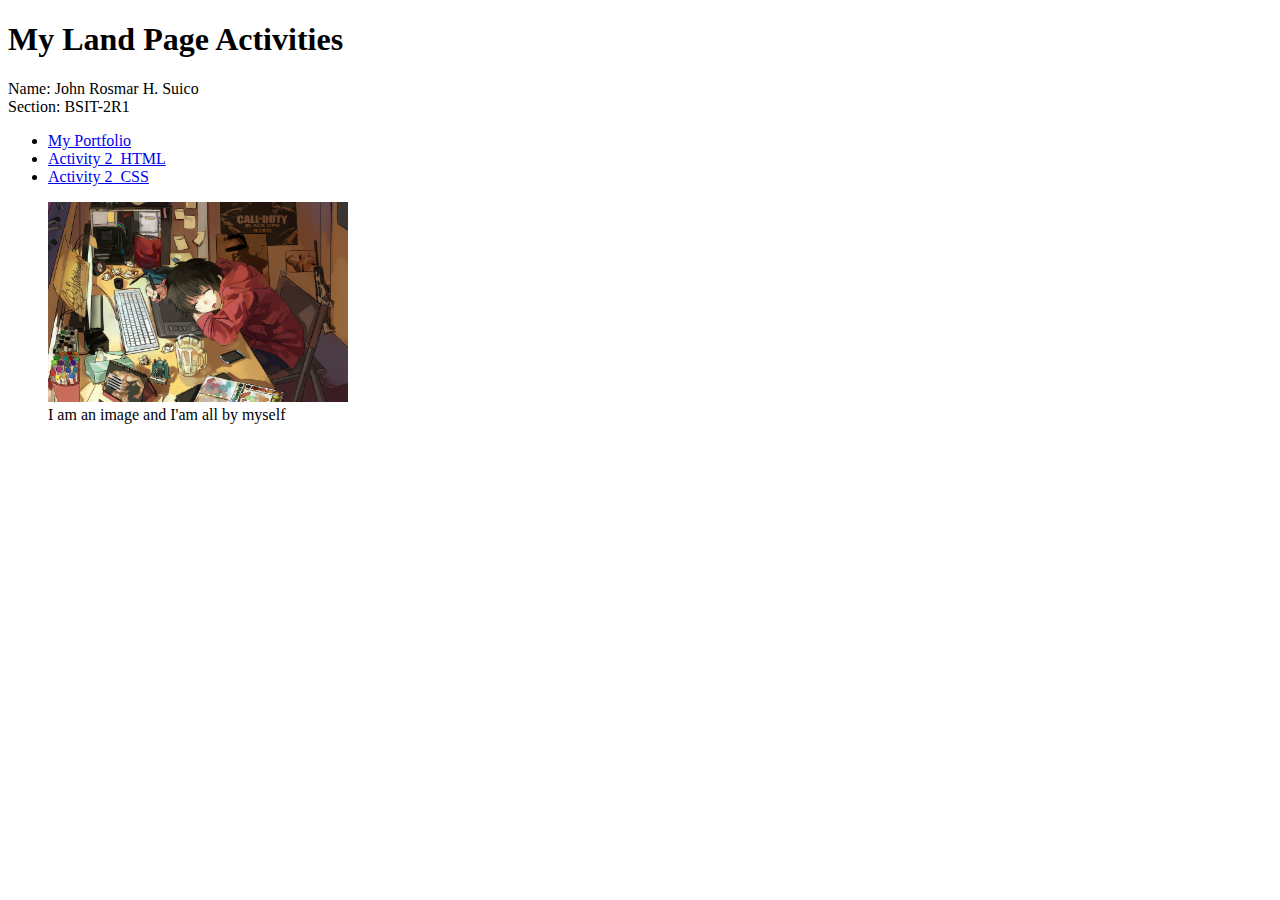
<file: index.html>
<!DOCTYPE html>
<html lang="en">
    <head>
        <meta charset=":UTF-8">
        <meta name="viewport" content=""width=device-width, initial-scale="1.0">
        <title>My Personal Online CV</title>
    </head>
    <body>
        <h1>My Land Page Activities</h1>
        <p>Name: John Rosmar H. Suico<br>Section: BSIT-2R1</p>
            <ul>
                <li><a href="https://crushkun471.github.io/Johnsuico.github.io/">My Portfolio</a></li>
                <li><a href="index1.html">Activity 2_HTML</a></li>
                <li><a href="index2.html">Activity 2_CSS</a></li>
            </ul>
            <figure>
                <img src="image/boyRoom.jpeg", alt="Image" height="200" width="300">
                <figcaption>I am an image and I'am all by myself</figcaption>
            </figure>
    </body>
</html>
</file>
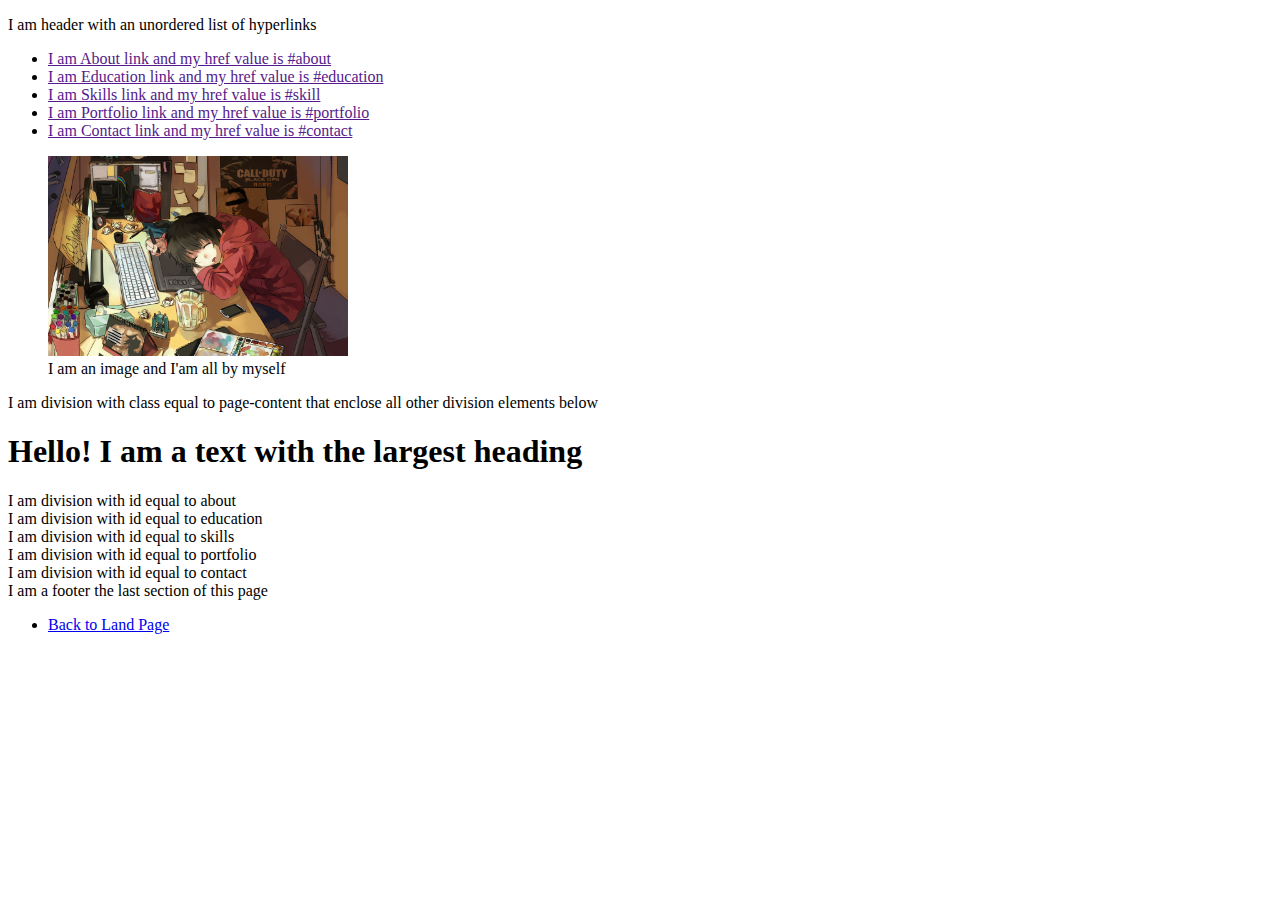
<file: index1.html>
<!DOCTYPE html>
<html lang="en">
    <head>
        <meta charset=":UTF-8">
        <meta name="viewport" content=""width=device-width, initial-scale="1.0">
        <title>My Personal Online CV</title>
    </head>
    <body>
        <p>I am header with an unordered list of hyperlinks<br>

            <ul>
                <li><a href="">I am About link and my href value is #about</a></li>
                <li><a href="">I am Education link and my href value is #education</a></li>
                <li><a href="">I am Skills link and my href value is #skill</a></li>
                <li><a href="">I am Portfolio link and my href value is #portfolio</a></li>
                <li><a href="">I am Contact link and my href value is #contact</a></li>
            </ul>
            <figure>
                <img src="image/boyRoom.jpeg", alt="Image" height="200" width="300">
                <figcaption>I am an image and I'am all by myself</figcaption>
            </figure>

            I am division with class equal to page-content that enclose all other division elements below
            <h1>Hello! I am a text with the largest heading</h1>

            I am division with id equal to about<br>
            I am division with id equal to education<br>
            I am division with id equal to skills<br>
            I am division with id equal to portfolio<br>
            I am division with id equal to contact<br>
            I am a footer the last section of this page<br>
        </p>

        <ul>
            <li><a href="index.html">Back to Land Page</a></li>
        </ul>
    </body>
</html>
</file>
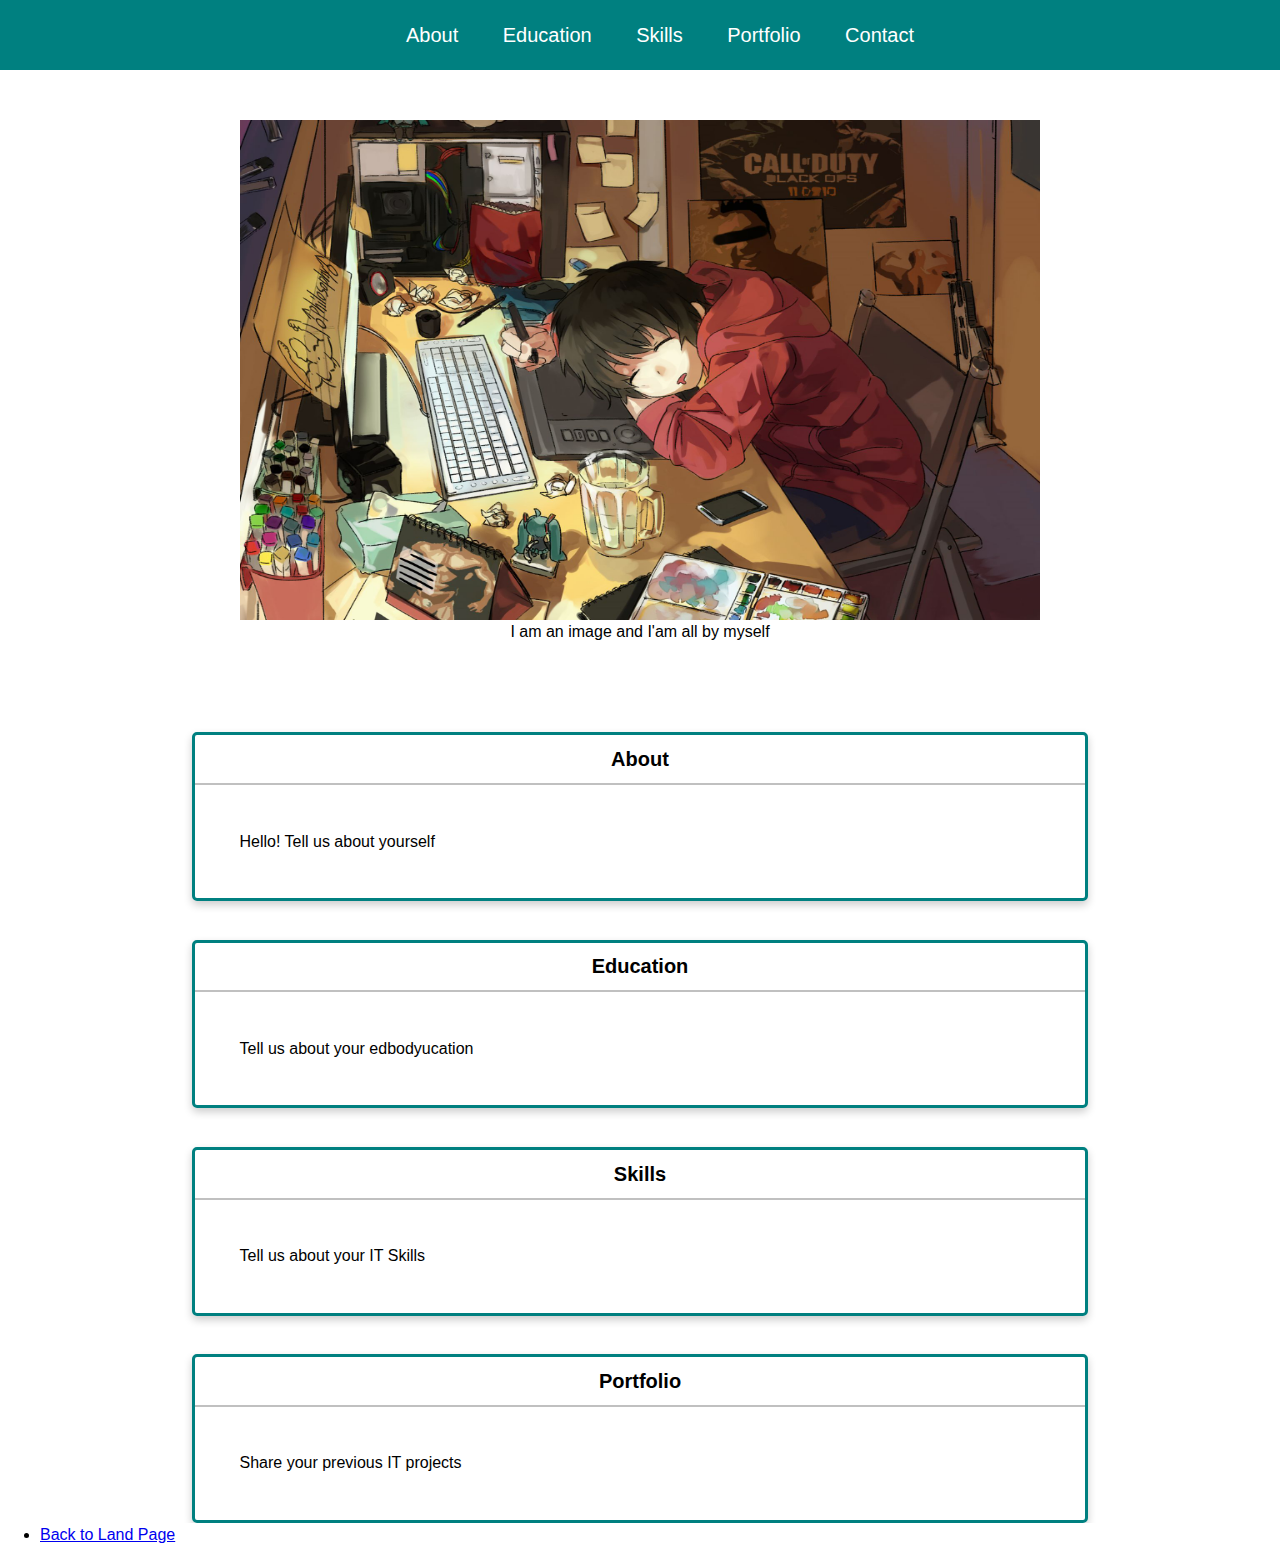
<file: index2.html>
<!DOCTYPE html>
<html lang="en">
    <head>
        <meta charset=":UTF-8">
        <meta name="viewport" content=""width=device-width, initial-scale="1.0">
        <title>My Personal Online CV</title>
        <link rel="stylesheet" href="css/normalize.css" media="screen">
        <link rel="stylesheet" href="css/resets.css" media="screen">
        <link rel="stylesheet" href="css/style2.css" media="screen">
    </head>
    <body>
        <ul class="nav">
            <li><a href="#about">About</a></li>
            <li><a href="#education">Education</a></li>
            <li><a href="#skills">Skills</a></li>
            <li><a href="#portfolio">Portfolio</a></li>
            <li><a href="#contact">Contact</a></li>
        </ul>

        <!-- <div>
            <p>I am header with an unordered list of hyperlinks<br></p>
        </div>
        <div>
            <ul>
                <li><a href="">I am About link and my href value is #about</a></li>
                <li><a href="">I am Education link and my href value is #education</a></li>
                <li><a href="">I am Skills link and my href value is #skill</a></li>
                <li><a href="">I am Portfolio link and my href value is #portfolio</a></li>
                <li><a href="">I am Contact link and my href value is #contact</a></li>
            </ul>
        </div> --> 
        <div class="header-image">
            <figure>
                <img src="image/boyRoom.jpeg", alt="Image" height="500" width="800">
                <figcaption>I am an image and I'am all by myself</figcaption>
            </figure>
        </div>
        <!--
        <div>
            <p>I am division with class equal to page-content that enclose all other division elements below</p>
        </div>
        <div>
            <h1>Hello! I am a text with the largest heading</h1>
        </div>
        <-- <div>
            <p>
                I am division with id equal to about<br>
                I am division with id equal to education<br>
                I am division with id equal to skills<br>
                I am division with id equal to portfolio<br>
                I am division with id equal to contact<br>
                I am a footer the last section of this page<br>
            </p>
        </div> 
        <div>
        <ul>
            <li><a href="https://crushkun471.github.io/Johnsuico.github.io/">My Portfolio</a></li>
            <li><a href="index.html">Activity 1</a></li>
        </ul>
        </div>-->

        <div class="page-content">
            <div class="card" id="about">
                <p class="card-header">About</p>
                <p class="card-body">Hello! Tell us about yourself</p>
            </div>
            <div class="card" id="education">
                <p class="card-header">Education</p>
                <p class="card-body">Tell us about your edbodyucation</p>
            </div>
            <div class="card" id="skills">
                <p class="card-header">Skills</p>
                <p class="card-body">Tell us about your IT Skills</p>
            </div>
            <div class="card" id="portfolio">
                <p class="card-header">Portfolio</p>
                <p class="card-body">Share your previous IT projects</p>
            </div>
        </div>
        <div>
            <ul>
                <li><a href="index.html">Back to Land Page</a></li>
            </ul>
            </div>
    </body>
</html>
</file>
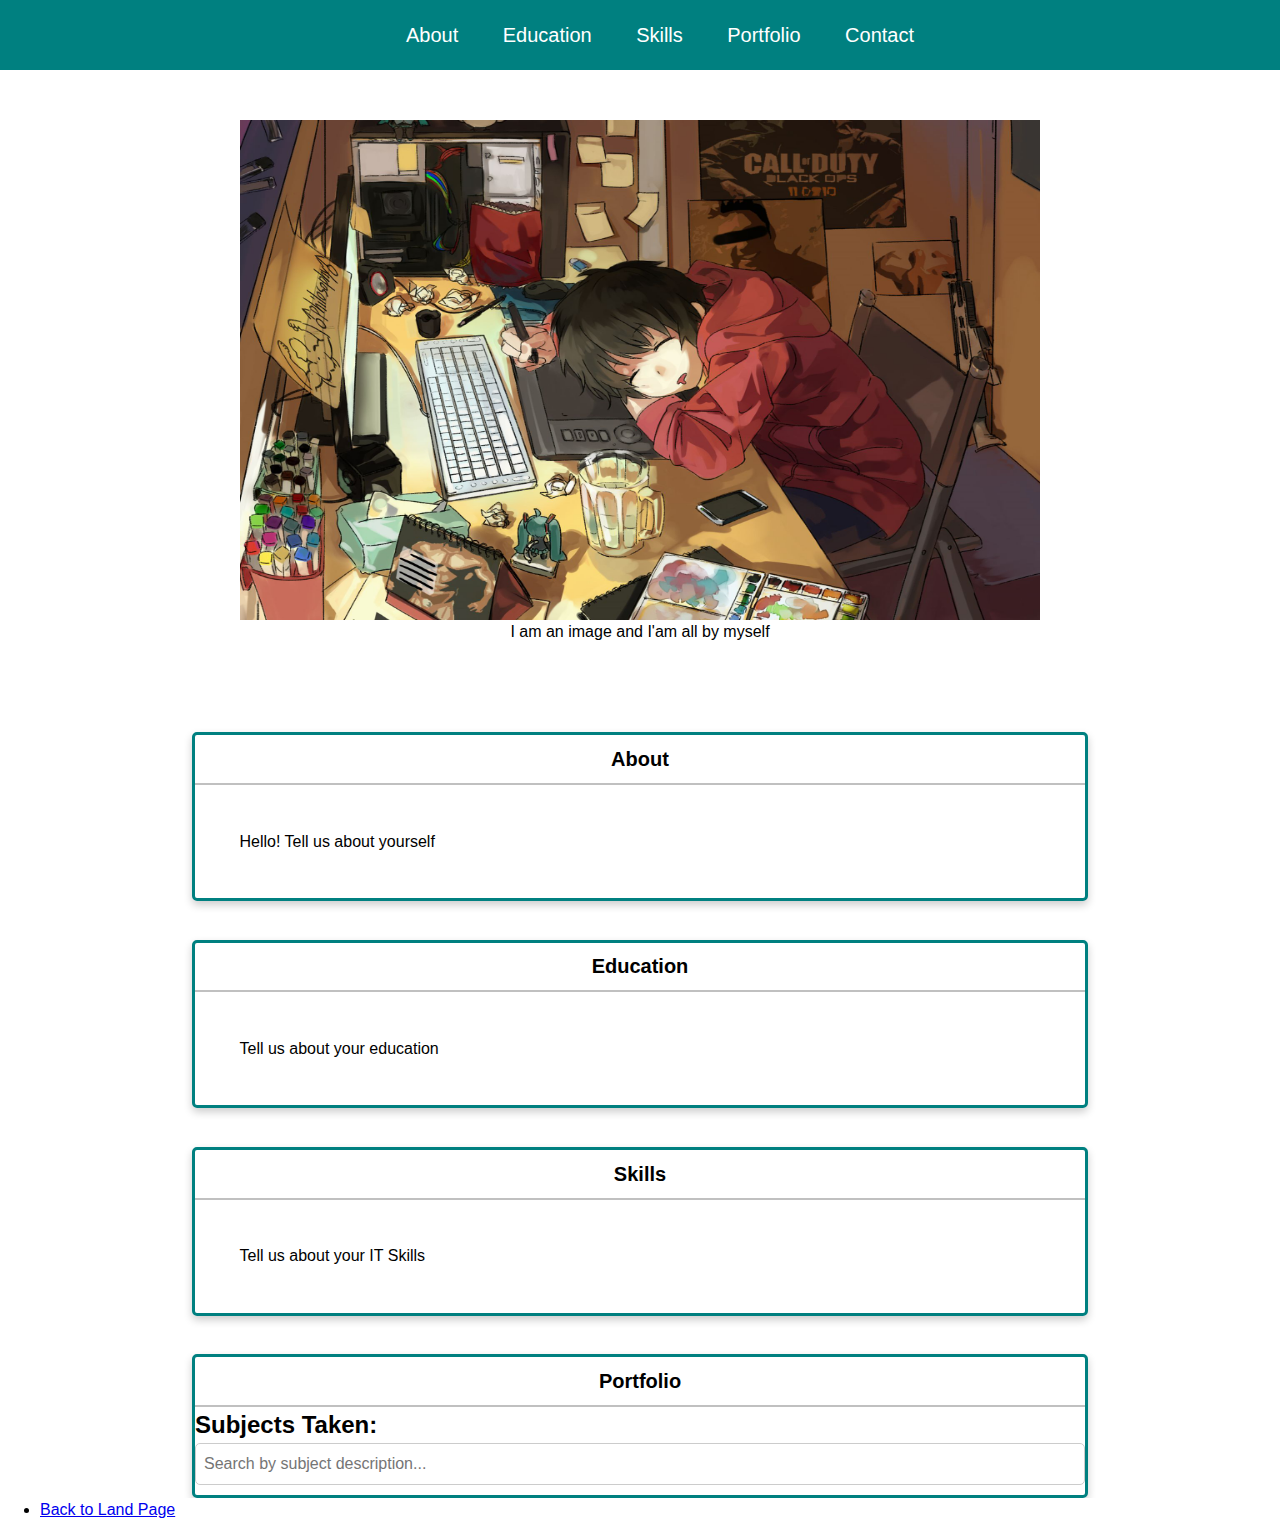
<file: index3.html>
<!DOCTYPE html>
<html lang="en">
    <head>
        <meta charset=":UTF-8">
        <meta name="viewport" content=""width=device-width, initial-scale="1.0">
        <title>My Personal Online CV</title>
        <link rel="stylesheet" href="css/normalize.css" media="screen">
        <link rel="stylesheet" href="css/resets.css" media="screen">
        <link rel="stylesheet" href="css/style2.css" media="screen">
        <script>
            alert("Hello World! I am an alert box.");

            var choice;
            if (confirm("Do you want to save changes?") == true)
            {
                choice = "Data saved successfully";
            } else {
                choice = "Save Cancelled";
            }

            var tenure = prompt("Please enter your age", "20");
            if (tenure!= null) {
                alert("You are " + tenure + " years old");
            }
        </script>
    </head>
    <body>
        <ul class="nav">
            <li><a href="#about">About</a></li>
            <li><a href="#education">Education</a></li>
            <li><a href="#skills">Skills</a></li>
            <li><a href="#portfolio">Portfolio</a></li>
            <li><a href="#contact">Contact</a></li>
        </ul>

        <!-- <div>
            <p>I am header with an unordered list of hyperlinks<br></p>
        </div>
        <div>
            <ul>
                <li><a href="">I am About link and my href value is #about</a></li>
                <li><a href="">I am Education link and my href value is #education</a></li>
                <li><a href="">I am Skills link and my href value is #skill</a></li>
                <li><a href="">I am Portfolio link and my href value is #portfolio</a></li>
                <li><a href="">I am Contact link and my href value is #contact</a></li>
            </ul>
        </div> --> 
        <div class="header-image">
            <figure>
                <img src="image/boyRoom.jpeg", alt="Image" height="500" width="800">
                <figcaption>I am an image and I'am all by myself</figcaption>
            </figure>
        </div>
        <!--
        <div>
            <p>I am division with class equal to page-content that enclose all other division elements below</p>
        </div>
        <div>
            <h1>Hello! I am a text with the largest heading</h1>
        </div>
        <-- <div>
            <p>
                I am division with id equal to about<br>
                I am division with id equal to education<br>
                I am division with id equal to skills<br>
                I am division with id equal to portfolio<br>
                I am division with id equal to contact<br>
                I am a footer the last section of this page<br>
            </p>
        </div> 
        <div>
        <ul>
            <li><a href="https://crushkun471.github.io/Johnsuico.github.io/">My Portfolio</a></li>
            <li><a href="index.html">Activity 1</a></li>
        </ul>
        </div>-->

        <div class="page-content">
            <div class="card" id="about">
                <p class="card-header">About</p>
                <p class="card-body">Hello! Tell us about yourself</p>
            </div>
            <div class="card" id="education">
                <p class="card-header">Education</p>
                <p class="card-body">Tell us about your education</p>
            </div>
            <div class="card" id="skills">
                <p class="card-header">Skills</p>
                <p class="card-body">Tell us about your IT Skills</p>
            </div>
            <div class="card" id="portfolio">
                <p class="card-header">Portfolio</p>
                <h2>Subjects Taken: </h2>
                <div class="search-container">
                    <input type="text" id="search-bar" class="search-input" placeholder="Search by subject description...">
                </div>
                <ul id="course-list" class="course-list"></ul>

                <script>
                    // Replace with your actual JSON file URL
                    const jsonURL = "https://raw.githubusercontent.com/Crushkun471/Suico.github.io/refs/heads/main/courses.json";
            
                    let coursesData = []; // To store fetched courses
            
                    // Function to fetch courses
                    function fetchCourses() {
                        fetch(jsonURL)
                            .then(response => response.json()) // Convert response to JSON
                            .then(data => {
                                coursesData = data.courses; // Store fetched data
                                displayCourses(coursesData); // Display courses
                            })
                            .catch(error => console.error("Error fetching JSON:", error));
                    }
            
                    // Function to display courses
                    function displayCourses(courses) {
                        let courseList = document.getElementById("course-list");
                        courseList.innerHTML = ""; // Clear existing list
            
                        courses.forEach(course => {
                            let listItem = document.createElement("li");
                            listItem.className = "course-item";
                            listItem.textContent = `${course.year_Level} Year - ${course.sem} Semester: ${course.code} - ${course.description} (${course.credit} Credits)`;
                            courseList.appendChild(listItem);
                        });
                    }
            
                    // Function to filter courses based on search input
                    function searchCourses() {
                        let searchTerm = document.getElementById("search-bar").value.toLowerCase();
                        let filteredCourses = coursesData.filter(course =>
                            course.description.toLowerCase().includes(searchTerm)
                        );
                        displayCourses(filteredCourses);
                    }
            
                    // Attach event listener to search bar
                    document.getElementById("search-bar").addEventListener("input", searchCourses);
            
                    // Fetch courses when the page loads
                    fetchCourses();
                </script>
            </div>
        </div>
        <div>
            <ul>
                <li><a href="index.html">Back to Land Page</a></li>
            </ul>
            </div>
    </body>
</html>
</file>
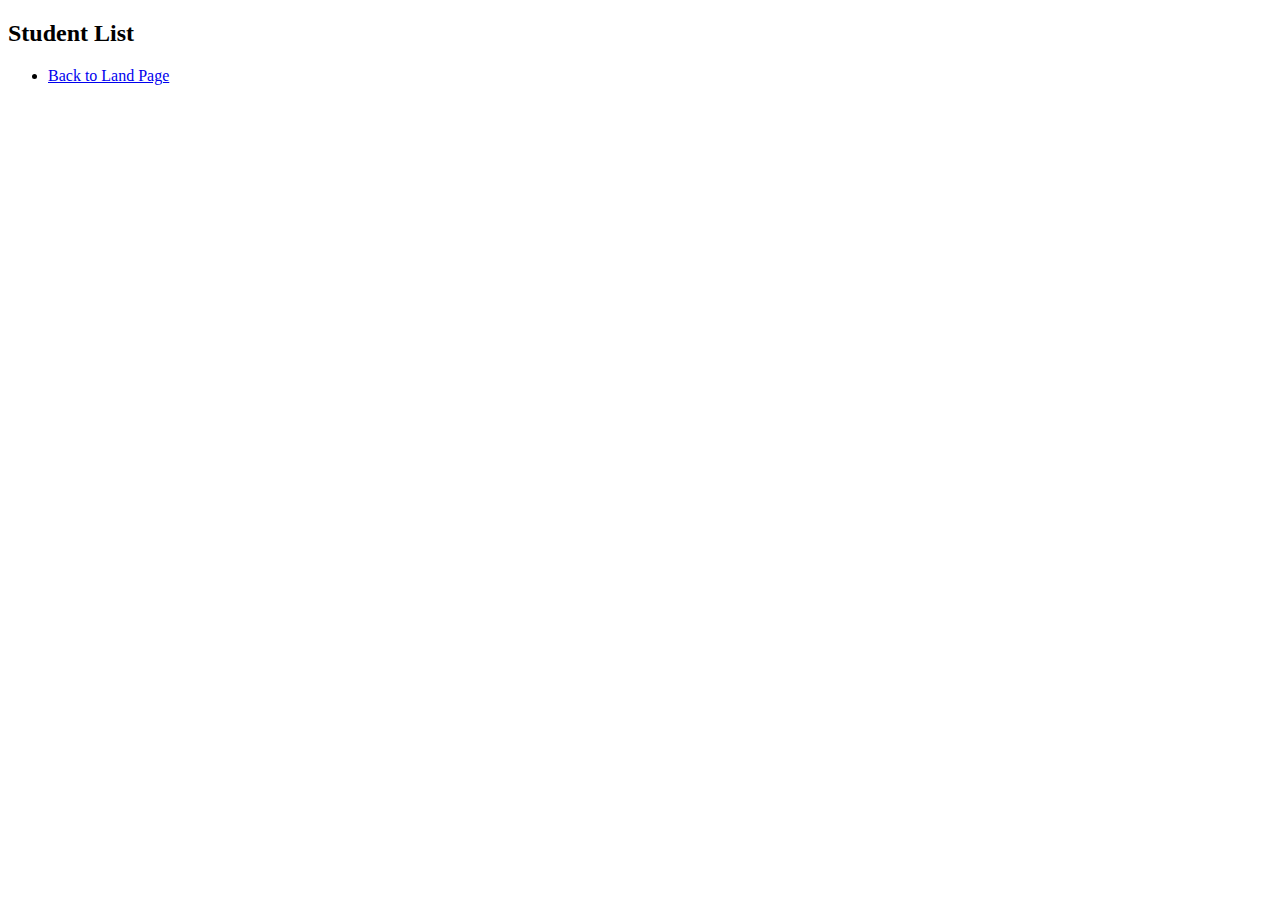
<file: index4.html>
<!DOCTYPE html>
<html lang="en">
<head>
    <meta charset="UTF-8">
    <meta name="viewport" content="width=device-width, initial-scale=1.0">
    <title>Student List</title>
</head>
<body>
    <div class="page-content">
        <h2>Student List</h2>
        <ul id="student-list" class="card-body"></ul>
    </div>

    <script>
        // Replace with your actual JSON file URL from GitHub
        const jsonURL = "https://raw.githubusercontent.com/Crushkun471/json-demo/refs/heads/main/students.json";

        fetch(jsonURL)
            .then(response => response.json()) // Convert response to JSON
            .then(data => {
                let studentList = document.getElementById("student-list");

                // Check if JSON contains 'students' array
                if (data.students && Array.isArray(data.students)) {
                    data.students.forEach(student => {
                        let listItem = document.createElement("li");
                        listItem.textContent = `${student.name} - ${student.age} (Course: ${student.course})`;
                        studentList.appendChild(listItem);
                    });
                } else {
                    console.error("Expected 'students' array but got:", data);
                }
            })
            .catch(error => console.error("Error fetching JSON:", error));
    </script>

    <ul>
        <li><a href="index.html">Back to Land Page</a></li>
    </ul>
</body>
</html>
</file>
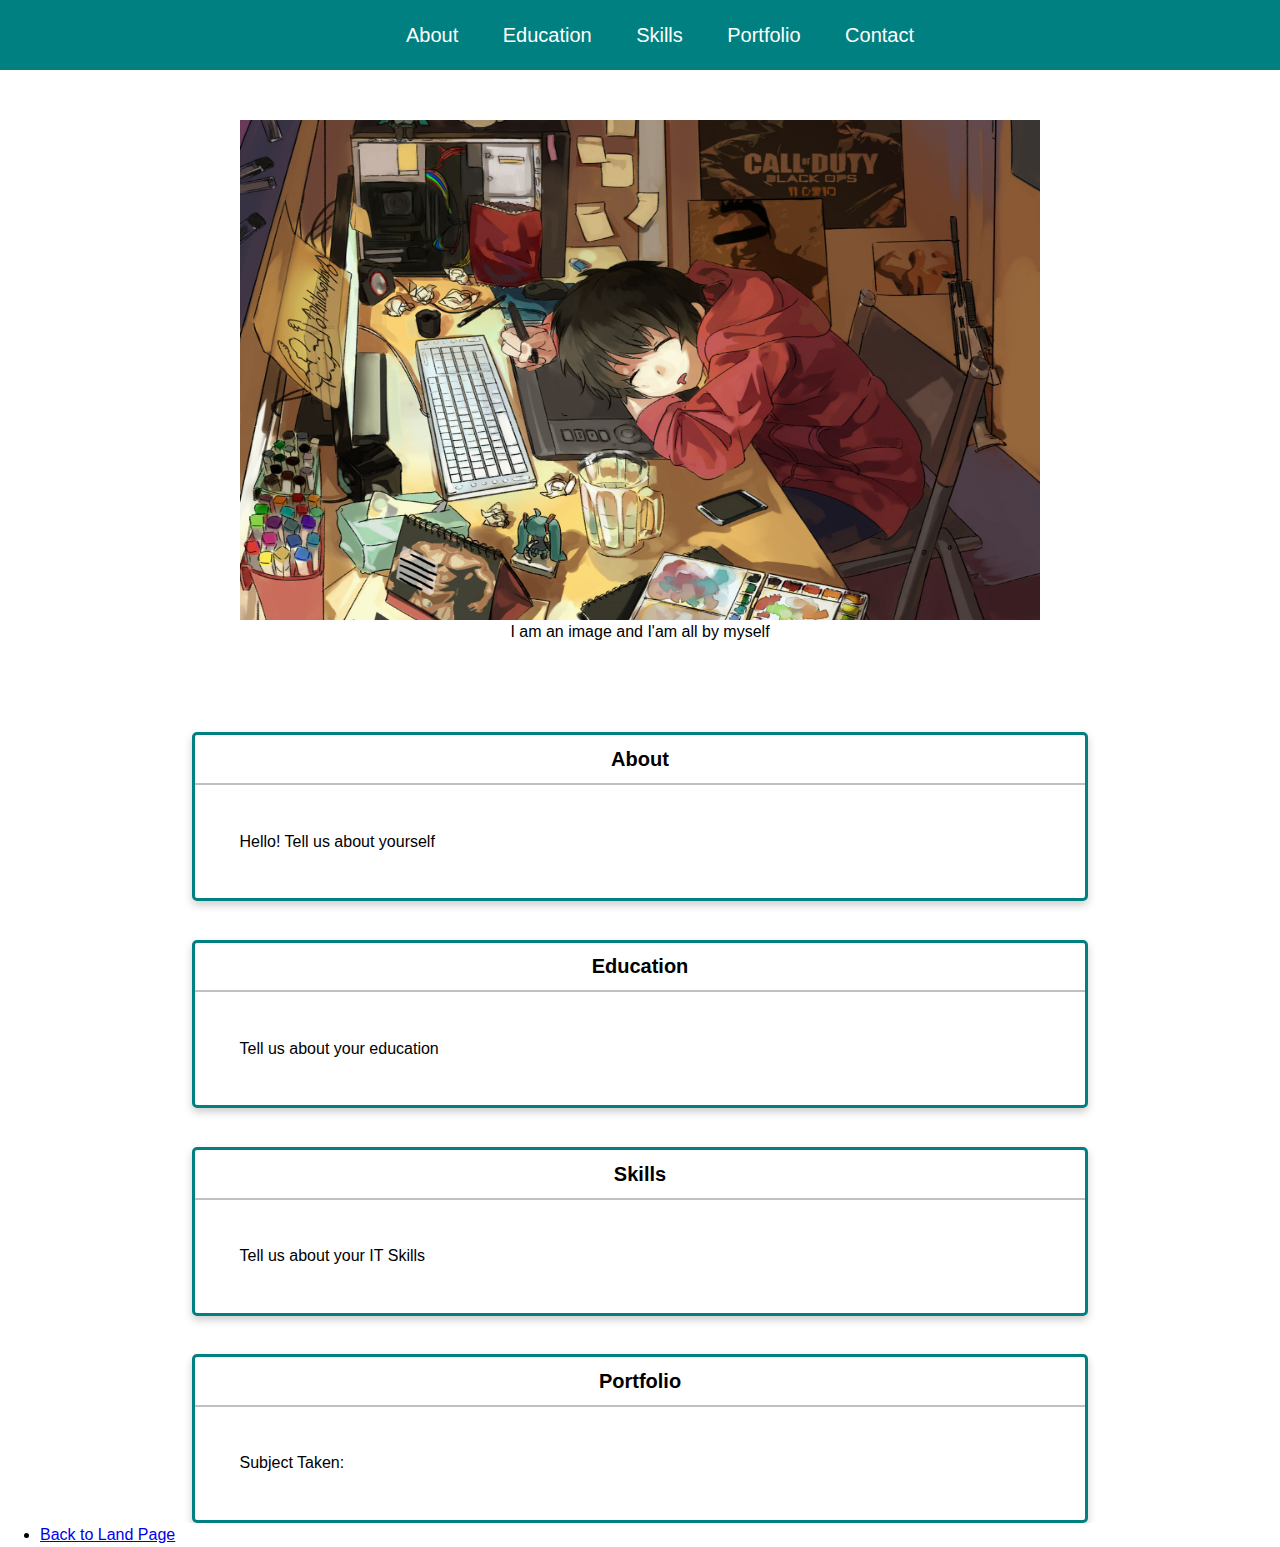
<file: index5.html>
<!DOCTYPE html>
<html lang="en">
    <head>
        <meta charset=":UTF-8">
        <meta name="viewport" content=""width=device-width, initial-scale="1.0">
        <title>My Personal Online CV</title>
        <link rel="stylesheet" href="css/normalize.css" media="screen">
        <link rel="stylesheet" href="css/resets.css" media="screen">
        <link rel="stylesheet" href="css/style2.css" media="screen">
    </head>
    <body>
        <ul class="nav">
            <li><a href="#about">About</a></li>
            <li><a href="#education">Education</a></li>
            <li><a href="#skills">Skills</a></li>
            <li><a href="#portfolio">Portfolio</a></li>
            <li><a href="#contact">Contact</a></li>
        </ul>

        <!-- <div>
            <p>I am header with an unordered list of hyperlinks<br></p>
        </div>
        <div>
            <ul>
                <li><a href="">I am About link and my href value is #about</a></li>
                <li><a href="">I am Education link and my href value is #education</a></li>
                <li><a href="">I am Skills link and my href value is #skill</a></li>
                <li><a href="">I am Portfolio link and my href value is #portfolio</a></li>
                <li><a href="">I am Contact link and my href value is #contact</a></li>
            </ul>
        </div> --> 
        <div class="header-image">
            <figure>
                <img src="image/boyRoom.jpeg", alt="Image" height="500" width="800">
                <figcaption>I am an image and I'am all by myself</figcaption>
            </figure>
        </div>
        <!--
        <div>
            <p>I am division with class equal to page-content that enclose all other division elements below</p>
        </div>
        <div>
            <h1>Hello! I am a text with the largest heading</h1>
        </div>
        <-- <div>
            <p>
                I am division with id equal to about<br>
                I am division with id equal to education<br>
                I am division with id equal to skills<br>
                I am division with id equal to portfolio<br>
                I am division with id equal to contact<br>
                I am a footer the last section of this page<br>
            </p>
        </div> 
        <div>
        <ul>
            <li><a href="https://crushkun471.github.io/Johnsuico.github.io/">My Portfolio</a></li>
            <li><a href="index.html">Activity 1</a></li>
        </ul>
        </div>-->

        <div class="page-content">
            <div class="card" id="about">
                <p class="card-header">About</p>
                <p class="card-body">Hello! Tell us about yourself</p>
            </div>
            <div class="card" id="education">
                <p class="card-header">Education</p>
                <p class="card-body">Tell us about your education</p>
            </div>
            <div class="card" id="skills">
                <p class="card-header">Skills</p>
                <p class="card-body">Tell us about your IT Skills</p>
            </div>
            <div class="card" id="portfolio">
                <p class="card-header">Portfolio</p>
                <p class="card-body">Subject Taken: </p>
                <script>
                    // Replace with your actual JSON file URL from GitHub
                    const jsonURL = "https://raw.githubusercontent.com/Crushkun471/json-demo/refs/heads/main/students.json";
            
                    fetch(jsonURL)
                        .then(response => response.json()) // Convert response to JSON
                        .then(data => {
                            let studentList = document.getElementById("student-list");
            
                            // Check if JSON contains 'students' array
                            if (data.students && Array.isArray(data.students)) {
                                data.students.forEach(student => {
                                    let listItem = document.createElement("li");
                                    listItem.textContent = `${student.name} - ${student.age} (Course: ${student.course})`;
                                    studentList.appendChild(listItem);
                                });
                            } else {
                                console.error("Expected 'students' array but got:", data);
                            }
                        })
                        .catch(error => console.error("Error fetching JSON:", error));
                </script>
            </div>
        </div>
        <div>
            <ul>
                <li><a href="index.html">Back to Land Page</a></li>
            </ul>
            </div>
    </body>
</html>
</file>
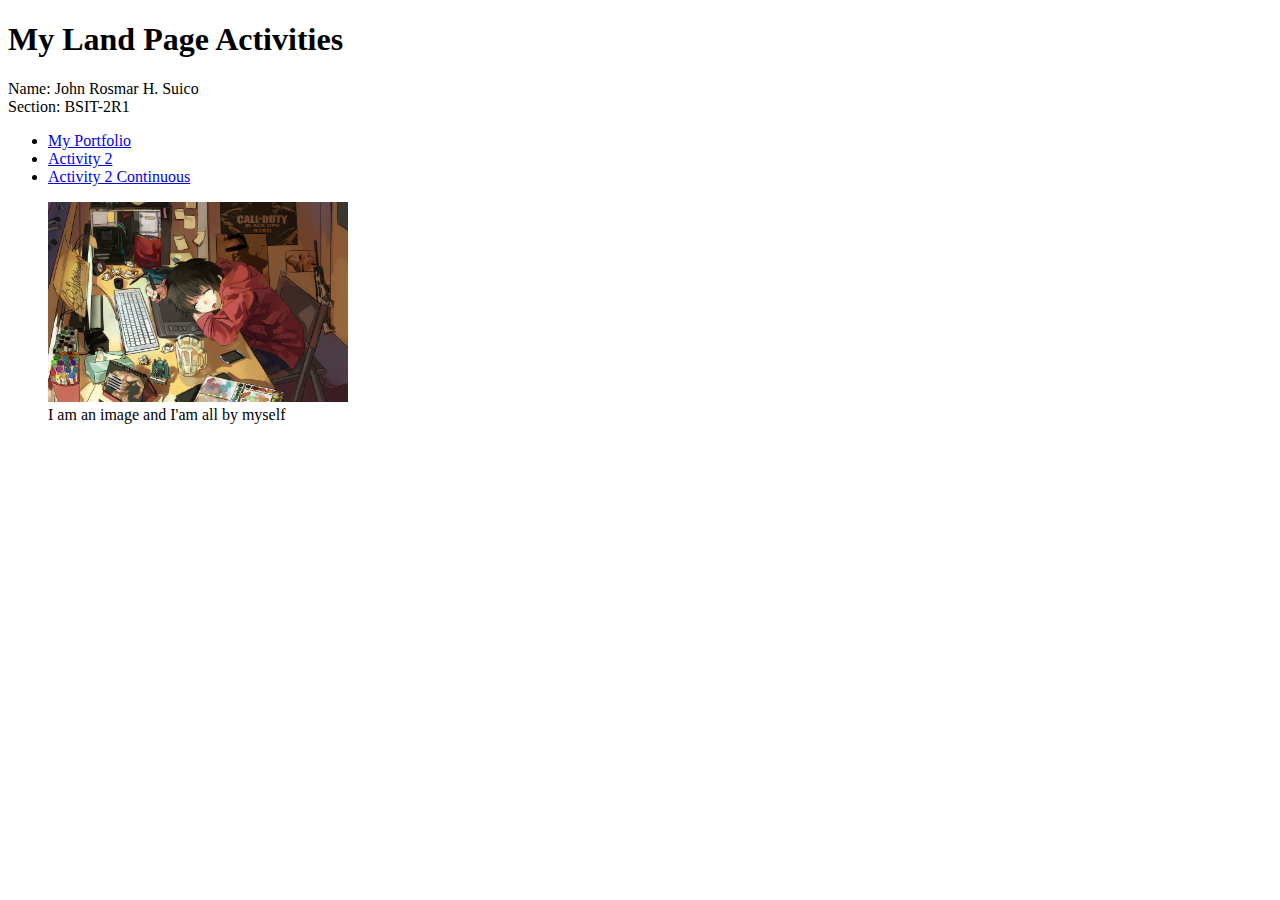
<file: indexLandPage.html>
<!DOCTYPE html>
<html lang="en">
    <head>
        <meta charset=":UTF-8">
        <meta name="viewport" content=""width=device-width, initial-scale="1.0">
        <title>My Personal Online CV</title>
    </head>
    <body>
        <h1>My Land Page Activities</h1>
        <p>Name: John Rosmar H. Suico<br>Section: BSIT-2R1</p>
            <ul>
                <li><a href="https://crushkun471.github.io/Johnsuico.github.io/">My Portfolio</a></li>
                <li><a href="index.html">Activity 2</a></li>
                <li><a href="index2.html">Activity 2 Continuous</a></li>
            </ul>
            <figure>
                <img src="image/boyRoom.jpeg", alt="Image" height="200" width="300">
                <figcaption>I am an image and I'am all by myself</figcaption>
            </figure>
    </body>
</html>
</file>
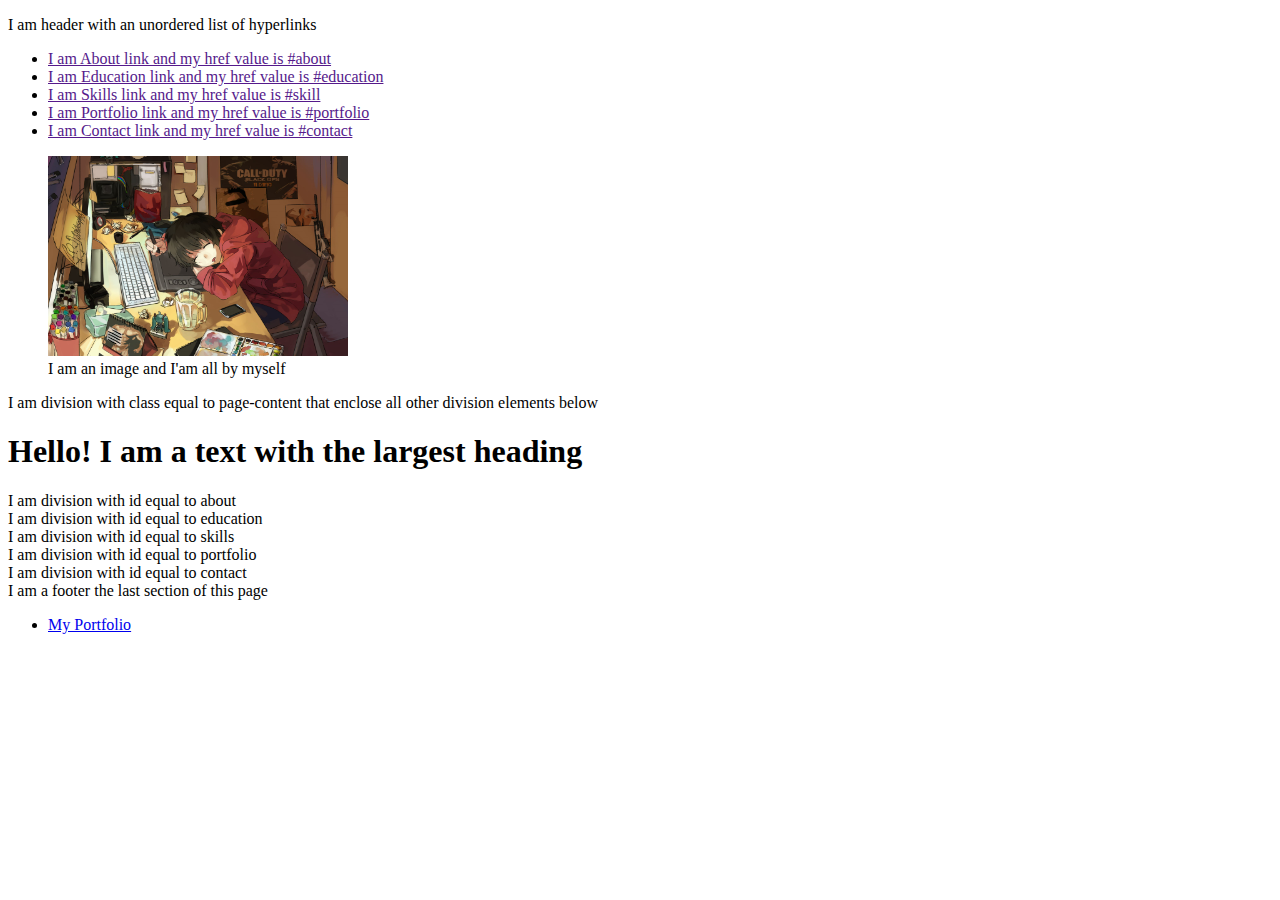
<file: Suico_index.html>
<!DOCTYPE html>
<html lang="en">
    <head>
        <meta charset=":UTF-8">
        <meta name="viewport" content=""width=device-width, initial-scale="1.0">
        <title>My Personal Online CV</title>
    </head>
    <body>
        <p>I am header with an unordered list of hyperlinks<br>

            <ul>
                <li><a href="">I am About link and my href value is #about</a></li>
                <li><a href="">I am Education link and my href value is #education</a></li>
                <li><a href="">I am Skills link and my href value is #skill</a></li>
                <li><a href="">I am Portfolio link and my href value is #portfolio</a></li>
                <li><a href="">I am Contact link and my href value is #contact</a></li>
            </ul>
            <figure>
                <img src="image/boyRoom.jpeg", alt="Image" height="200" width="300">
                <figcaption>I am an image and I'am all by myself</figcaption>
            </figure>

            I am division with class equal to page-content that enclose all other division elements below
            <h1>Hello! I am a text with the largest heading</h1>

            I am division with id equal to about<br>
            I am division with id equal to education<br>
            I am division with id equal to skills<br>
            I am division with id equal to portfolio<br>
            I am division with id equal to contact<br>
            I am a footer the last section of this page<br>
        </p>

        <ul>
            <li><a href="https://crushkun471.github.io/Johnsuico.github.io/">My Portfolio</a></li>
        </ul>
    </body>
</html>
</file>
<file: css/style2.css>
.page-content{
    padding-top:30px;
    overflow: hidden;
}
.card {
    /* Add shadows to create the "card" effect */
    border: 3px solid teal;
    border-radius: 5px;
    width: 70%;
    margin-top:3%;
    box-shadow: 0 4px 8px 0 rgba(0,0,0,0.2);
    transition: 0.3s;
}
.card-header{
    padding:1%;
    font-size: 20px;
    font-weight: 700;
    border-bottom: 2px solid rgb(192, 192, 192);
}
.card-body{padding:5%;}
    /* On mouse-over, add a deeper shadow */
    .card:hover {
    box-shadow: 0 8px 16px 0 rgba(0,0,0,0.2);
}
.nav{
    background-color: teal;
    list-style-type: none;
}
.nav li{
    display: inline-block;
    font-size: 20px;
    padding: 20px;
}
.nav li a{
    text-decoration: none;
    color: white;
}
.nav{
    background-color: teal;
    list-style-type: none;
    text-align: center;
    position: fixed; top:0; width:100%;
}
.nav{
    background-color: teal;
    list-style-type: none;
    position: fixed; top:0; width:100%;
    text-align: center;
}

.card-header{
    padding:1%;
    font-size: 20px;
    font-weight: 700;
    border-bottom: 2px solid rgb(192, 192, 192);
    text-align: center;
}
.card {
    /* Add shadows to create the "card" effect */
    border: 3px solid teal;
    border-radius: 5px;
    width: 70%;
    margin: 0 auto;
    margin-top:3%;
    box-shadow: 0 4px 8px 0 rgba(0,0,0,0.2);
    transition: 0.3s;
}
.header-image {
    text-align: center; /* Centers the image horizontally */
    padding: 20px 0;   /* Adds some padding around the image */
    margin-top: 100px;
}

.header-image img {
    max-width: 100%;  /* Ensures the image scales down if needed */
    display: block;  /* Prevents extra space below the image */
    margin: 0 auto;  /* Centers the image within its container */
}

.header-image figure { /* Important: Style the figure element */
    margin: 0;      /* Remove default figure margins */
    display:    block; /* Or block, depending on desired layout */
}
.header-image figure {
    margin: 0;
    display: inline-block; /* Or display: block; */
}
body { font-family: Arial, sans-serif; }
.search-container { margin-bottom: 10px; }
.search-input {
    width: 100%;
    padding: 8px;
    border: 1px solid #ccc;
    border-radius: 5px;
    font-size: 16px;
}
.course-list { list-style: none; padding: 0; }
.course-item {
    padding: 10px;
    border-bottom: 1px solid #ccc;
}
</file>
<file: css/resets.css>
/* 1. Use a more-intuitive box-sizing model */
*, *::before, *::after {
    box-sizing: border-box;
  }
  
  /* 2. Remove default margin */
  * {
    margin: 0;
  }
  
  body {
    /* 3. Add accessible line-height */
    line-height: 1.5;
    /* 4. Improve text rendering */
    -webkit-font-smoothing: antialiased;
  }
  
  /* 5. Improve media defaults */
  img, picture, video, canvas, svg {
    display: block;
    max-width: 100%;
  }
  
  /* 6. Inherit fonts for form controls */
  input, button, textarea, select {
    font: inherit;
  }
  
  /* 7. Avoid text overflows */
  p, h1, h2, h3, h4, h5, h6 {
    overflow-wrap: break-word;
  }
  
  /* 8. Improve line wrapping */
  p {
    text-wrap: pretty;
  }
  h1, h2, h3, h4, h5, h6 {
    text-wrap: balance;
  }
  
  /*
    9. Create a root stacking context
  */
  #root, #__next {
    isolation: isolate;
  }
</file>
